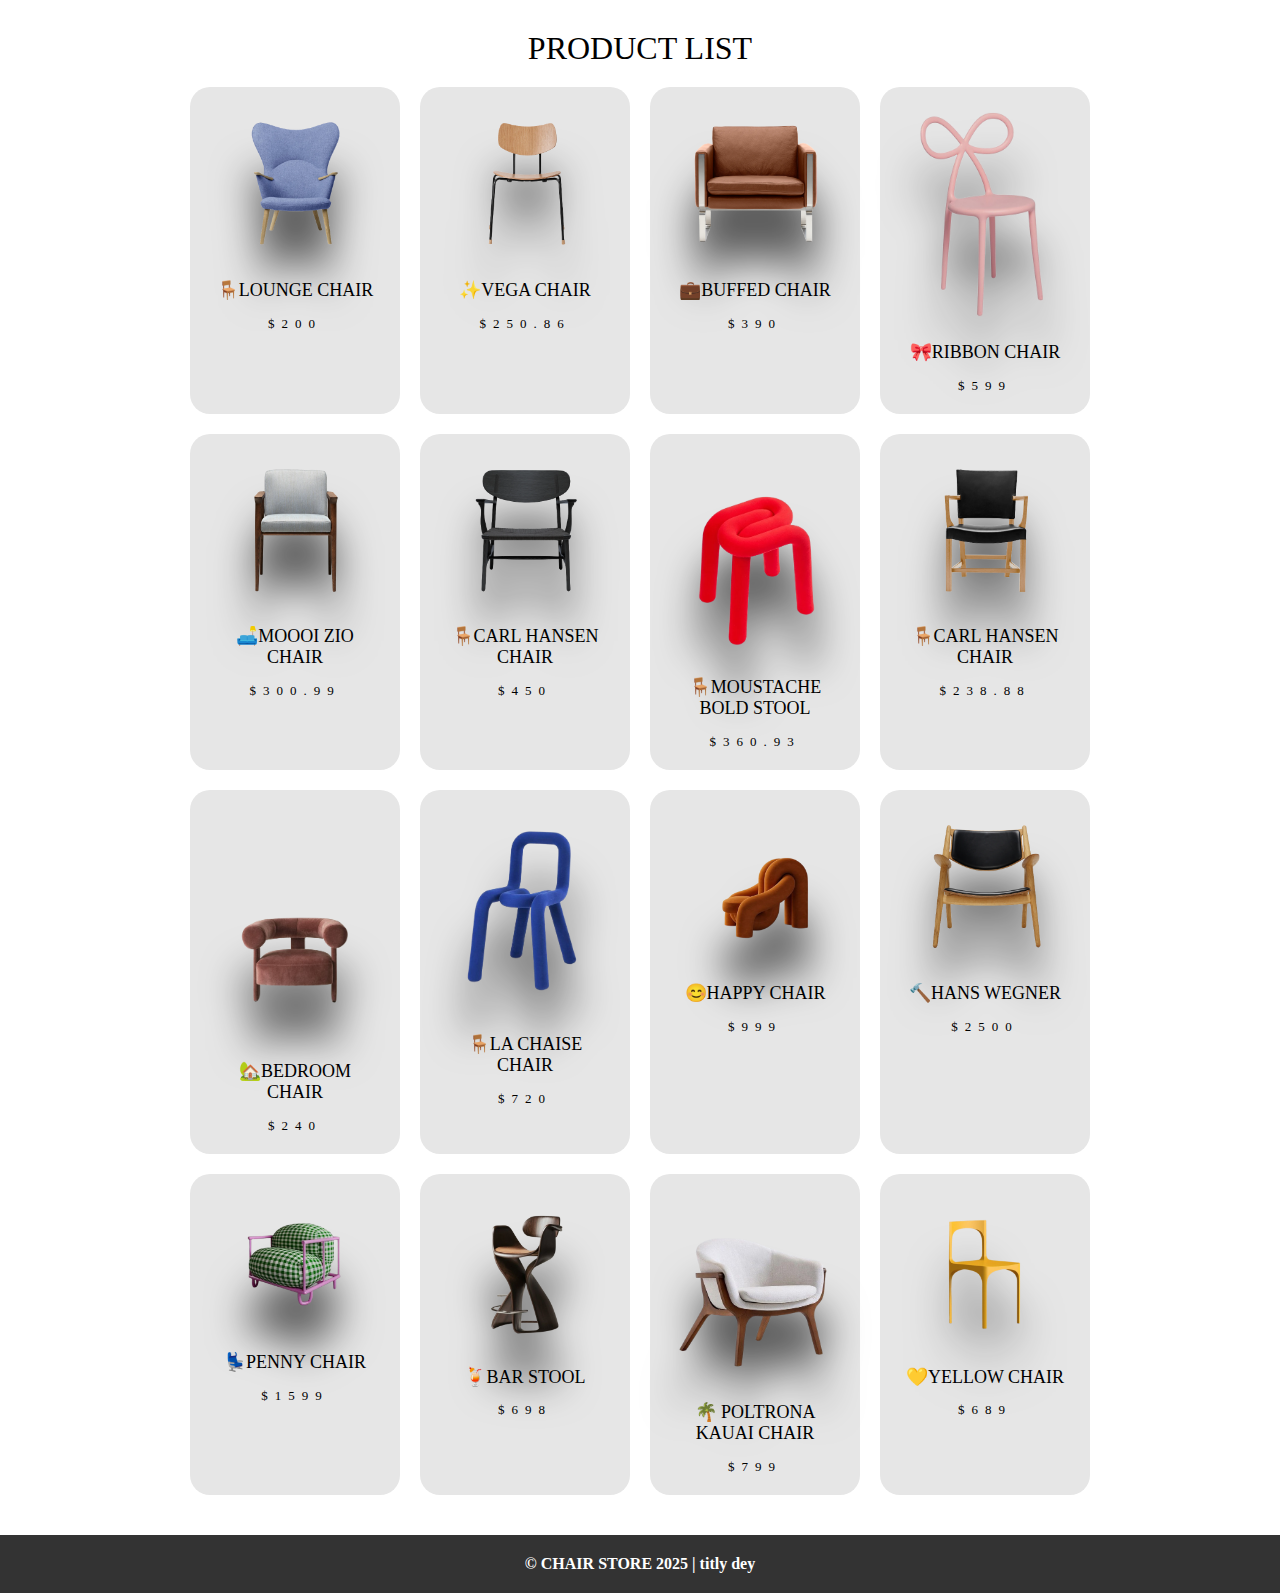
<file: index.html>
<!DOCTYPE html>
<html lang="en">
<head>
    <meta charset="UTF-8">
    <meta name="viewport" content="width=device-width, initial-scale=1.0">
    <title>CHAIRS</title>
    <link rel="stylesheet" href="style.css">
</head>
<body>
    <div class="container">
        <div class="title">PRODUCT LIST</div>
        <div class="listProduct">

        </div>
    </div>

    

    <script>
      
        let products = null;
        // get datas from file json
        fetch('products.json')
            .then(response => response.json())
            .then(data => {
                products = data;
                addDataToHTML();
        })

        function addDataToHTML(){
    // remove datas default from HTML
        let listProductHTML = document.querySelector('.listProduct');

        // add new datas
        if(products != null) // if has data
        {
            products.forEach(product => {
                let newProduct = document.createElement('a');
                newProduct.href = '/detail.html?id=' + product.id;
                newProduct.classList.add('item');
                newProduct.innerHTML = 
                `<img src="${product.image}" alt="">
                <h2>${product.name}</h2>
                <div class="price">$${product.price}</div>`;
                listProductHTML.appendChild(newProduct);

            });
        }
    }

    </script>
</body>
<footer>
    <div class="footer-title">©  CHAIR STORE 2025 | titly dey </div>
</footer>
</html>
</file>
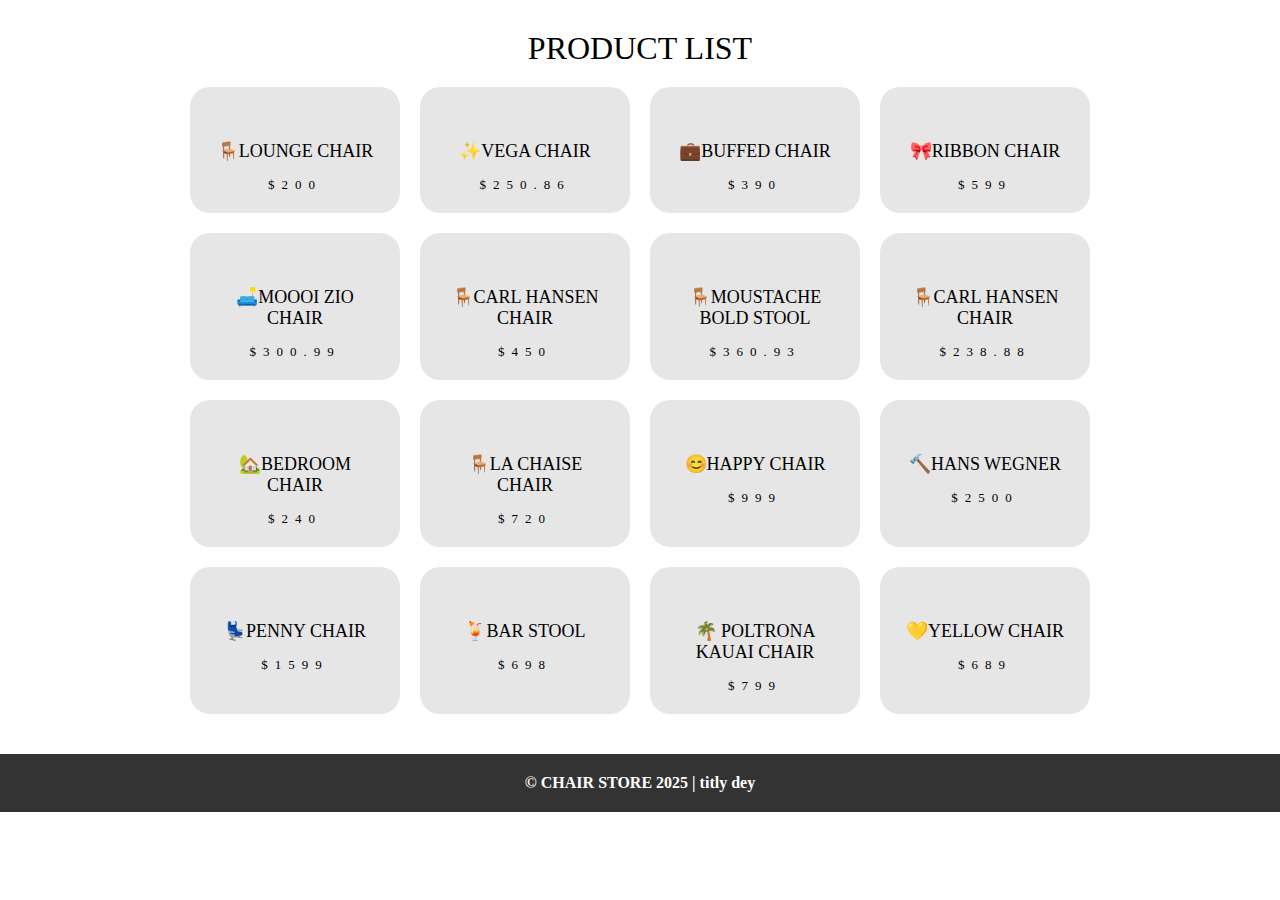
<file: detail.html>
<!DOCTYPE html>
<html lang="en">
<head>
    <meta charset="UTF-8">
    <meta name="viewport" content="width=device-width, initial-scale=1.0">
    <title>CHAIRS</title>
    <link rel="stylesheet" href="style.css">
</head>
<body>
    <div class="container">
        <div class="title">PRODUCT DETAIL</div>
        <div class="detail">
            <div class="image">
                <img src="">
            </div>
            <div class="content">
                <h1 class="name"></h1>
                <div class="price"></div>
                <div class="buttons">
                    <button>Check Out</button>
                    <button>Add To Cart 
                        <span>
                            <svg class="" aria-hidden="true" xmlns="http://www.w3.org/2000/svg" fill="none" viewBox="0 0 18 20">
                                <path stroke="currentColor" stroke-linecap="round" stroke-linejoin="round" stroke-width="2" d="M6 15a2 2 0 1 0 0 4 2 2 0 0 0 0-4Zm0 0h8m-8 0-1-4m9 4a2 2 0 1 0 0 4 2 2 0 0 0 0-4Zm-9-4h10l2-7H3m2 7L3 4m0 0-.792-3H1"/>
                            </svg>
                        </span>
                    </button>
                </div>
                <div class="description"></div>
            </div>
        </div>

        <div class="title">Similar products</div>
        <div class="listProduct"></div>
    </div>

    

    <script>
        let products = null;
        // get datas from file json
        fetch('products.json')
            .then(response => response.json())
            .then(data => {
                products = data;
                showDetail();
        })

        function showDetail(){
    // remove datas default from HTML
        let detail = document.querySelector('.detail');
        let listProduct = document.querySelector('.listProduct');
        let productId =  new URLSearchParams(window.location.search).get('id');
        let thisProduct = products.filter(value => value.id == productId)[0];
        //if there is no product with id = productId => return to home page
        if(!thisProduct){
            window.location.href = "/";
        }

        detail.querySelector('.image img').src = thisProduct.image;
        detail.querySelector('.name').innerText = thisProduct.name;
        detail.querySelector('.price').innerText = '$' + thisProduct.price;
        detail.querySelector('.description').innerText = '' + thisProduct.description;


        (products.filter(value => value.id != productId)).forEach(product => {
            let newProduct = document.createElement('a');
            newProduct.href = '/detail.html?id=' + product.id;
            newProduct.classList.add('item');
            newProduct.innerHTML = 
            `<img src="${product.image}" alt="">
            <h2>${product.name}</h2>
            <div class="price">$${product.price}</div>`;
            listProduct.appendChild(newProduct);
        });
    }

    </script>
</body>
</html>
</file>
<file: style.css>
body{
    margin: 0;
    font-family: Poppins;
}
a{
    color: unset;
    text-decoration: none;
}
.container{
    width: 900px;
    margin: auto;
    max-width: 90vw;
    text-align: center;
    padding-top: 10px;
}
.title{
    font-size: xx-large;
    padding: 20px 0;
}
.listProduct .item img{
    width: 90%;
    filter: drop-shadow(0 50px 20px #0009);
}
.listProduct{
    display: grid;
    grid-template-columns: repeat(4, 1fr);
    gap: 20px;
}
.listProduct .item{
    background-color: #e6e6e6;
    padding: 20px;
    border-radius: 20px;
}
.listProduct .item h2{
    font-weight: 500;
    font-size: large;
}
.listProduct .item .price{
    letter-spacing: 7px;
    font-size: small;
}
/* detail page */

.detail{
    display: grid;
    grid-template-columns: repeat(2, 1fr);
    gap: 50px;
    text-align: left;
}
.detail .image img{
    width: 100%;
}
.detail .image{
    position: relative;
}
.detail .image::before{
    position: absolute;
    width: 300px;
    height: 300px;
    content: '';
    background-color: #94817733;
    z-index: -1;
    border-radius: 190px 100px 170px 180px;
    left: calc(50% - 150px);
    top: 50px;

}
.detail .name{
    font-size: xxx-large;
    padding: 40px 0 0 0;
    margin: 0 0 10px 0;
}
.detail .price{
    font-weight: bold;
    font-size: x-large;
    letter-spacing: 7px;
    margin-bottom: 20px;
}
.detail .buttons{
    display: flex;
    gap: 20px;
    margin-bottom: 20px;
}
.detail .buttons button{
    background-color: #eee;
    border: none;
    padding: 15px 20px;
    border-radius: 20px;
    font-family: Poppins;
    font-size: large;
}
.detail .buttons svg{
    width: 15px;
}
.detail .buttons span{
    background-color: #555454;
    width: 30px;
    height: 30px;
    display: flex;
    justify-content: center;
    align-items: center;
    border-radius: 50%;
    margin-left: 20px;
}
.detail .buttons button:nth-child(2){
    background-color: #2F2F2F;
    display: flex;
    justify-content: center;
    align-items: center;
    color: #eee;
    box-shadow: 0 10px 20px #2F2F2F77;
}
.detail .description{
    font-weight: 300;

}

footer {
    background-color: #333;
    color: white;
    text-align: center;
    padding: 20px 0;
    margin-top: 40px;
}

.footer-title {
    font-size: 16px;
    font-weight: bold;
}

/* // ipad */
@media only screen and (max-width: 992px) {
    .listProduct{
        grid-template-columns: repeat(3, 1fr);
    }
    .detail{
        grid-template-columns:  40% 1fr;
    }
}


/* mobile */
@media only screen and (max-width: 768px) {
    .listProduct{
        grid-template-columns: repeat(2, 1fr);
    }
    .detail{
        text-align: center;
        grid-template-columns: 1fr;
    }
    .detail .image img{
        width: unset;
        height: 40vh;
    } 
    .detail .name{
        font-size: x-large;
        margin: 0;

    }
    .detail .buttons button{
        font-size: small;
    }
    .detail .buttons{
        justify-content: center;
    }
}
</file>
